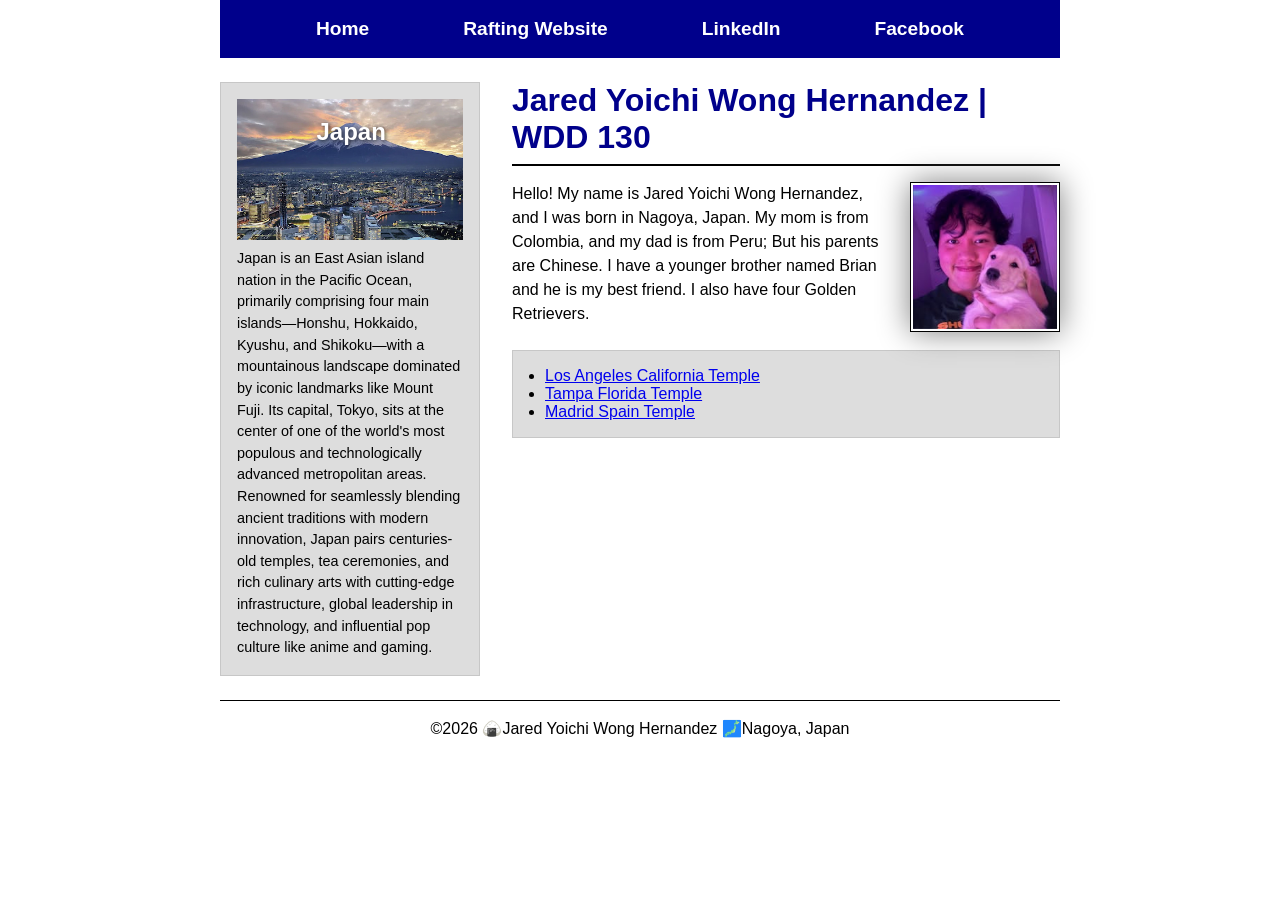
<file: index.html>
<!DOCTYPE html>
<html lang="en">

<head>
    <meta charset="UTF-8">
    <meta name="viewport" content="width=device-width, initial-scale=1.0">
    <title>Jared Yoichi Wong Hernandez | WDD 130</title>
    <meta name="description" content="Jared Yoichi Wong Hernandez, WDD130, this is a brief introduction of myself and where I'm from.">
    <meta name="author" content="Jared Yoichi Wong Hernandez">
    <link rel="stylesheet" href="styles/styles.css">
</head>

<body>
    <header>
        <nav>
            <a href="#">Home</a>
            <a href="wwr/">Rafting Website</a>
            <a href="https://linkedin.com" target="_blank" rel="noopener">LinkedIn</a>
            <a href="https://facebook.com" target="_blank" rel="noopener">Facebook</a>
        </nav>
    </header>
    <div class="grid">
        <main>
            <h1>Jared Yoichi Wong Hernandez | WDD 130</h1>
            <img src="images/profile.png" alt="Jared Yoichi Wong Hernandez" width="200">
            <p>Hello! My name is Jared Yoichi Wong Hernandez, and I was born in Nagoya, Japan. My mom is from Colombia, and my dad is from Peru; But his parents are Chinese. I have a younger brother named Brian and he is my best friend. I also have four Golden Retrievers.</p>
            <div class="box indent">
                <ul>
                    <li><a href="https://www.churchofjesuschrist.org/temples/details/los-angeles-california-temple?lang=eng" target="_blank" rel="noopener">Los Angeles California Temple</a></li>
                    <li><a href="https://www.churchofjesuschrist.org/temples/details/tampa-florida-temple?lang=eng" target="_blank" rel="noopener">Tampa Florida Temple</a></li>
                    <li><a href="https://www.churchofjesuschrist.org/temples/details/madrid-spain-temple?lang=eng" target="_blank" rel="noopener">Madrid Spain Temple</a></li>
                </ul>
            </div>
        </main>

        <aside class="box">
            <h2>Japan</h2>
            <img src="images/japan.jpg" alt="city of tokyo">
            <p>Japan is an East Asian island nation in the Pacific Ocean, primarily comprising four main islands—Honshu, Hokkaido, Kyushu, and Shikoku—with a mountainous landscape dominated by iconic landmarks like Mount Fuji. Its capital, Tokyo, sits at the center of one of the world's most populous and technologically advanced metropolitan areas. Renowned for seamlessly blending ancient traditions with modern innovation, Japan pairs centuries-old temples, tea ceremonies, and rich culinary arts with cutting-edge infrastructure, global leadership in technology, and influential pop culture like anime and gaming.</p>
        </aside>
    </div>
    <footer>
        <p>©2026 🍙Jared Yoichi Wong Hernandez 🗾Nagoya, Japan</p>
    </footer>
</body>

</html>
</file>
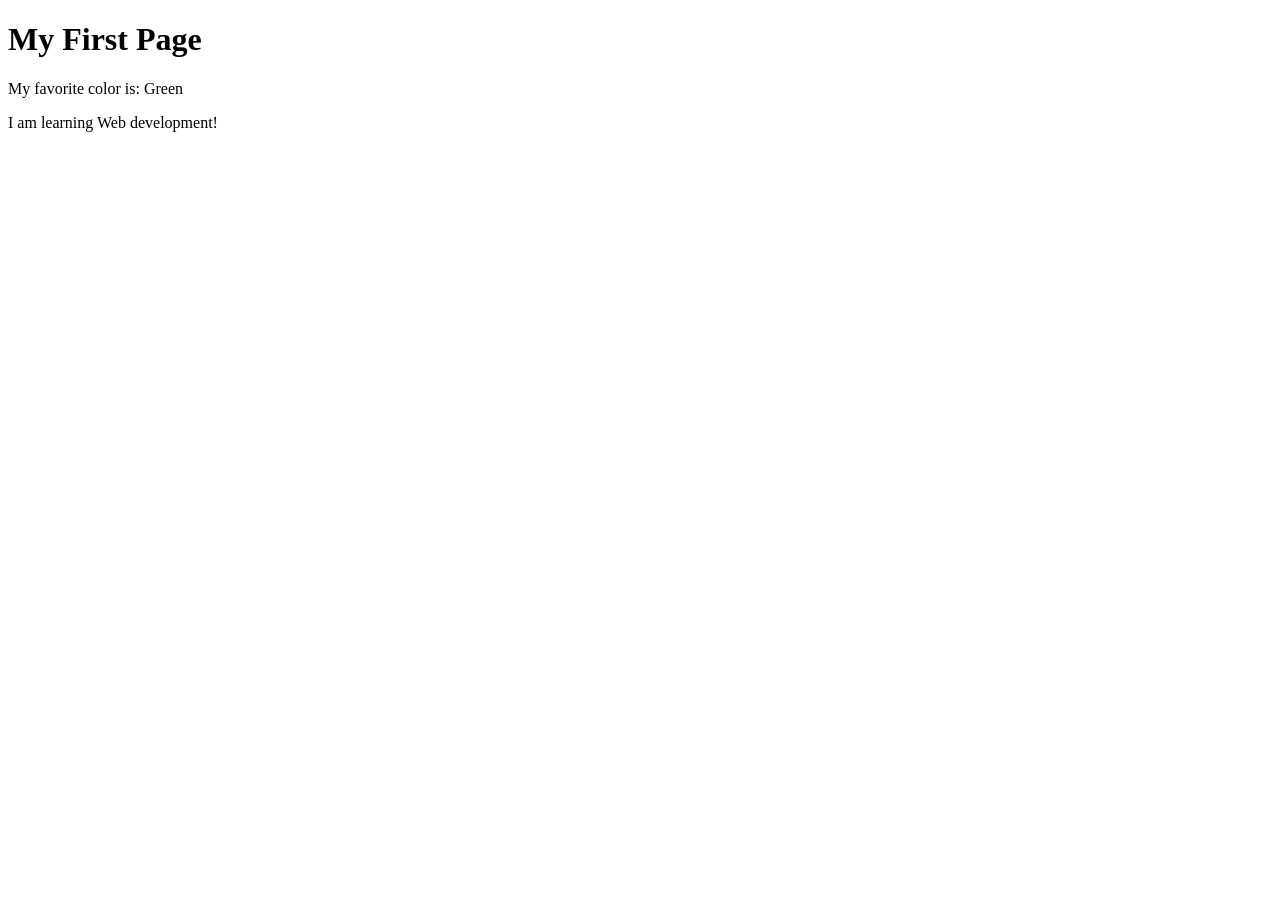
<file: week01/first-page.html>
<!DOCTYPE html>
<html lang="en">

<head>
    <meta charset="UTF-8">
    <meta name="viewport" content="width=device-width, initial-scale=1.0">
    <title>My First Page</title>
</head>

<body>
    <h1>My First Page</h1>
    <p>My favorite color is: Green</p>
    <p>I am learning Web development!</p>
</body>

</html>
</file>
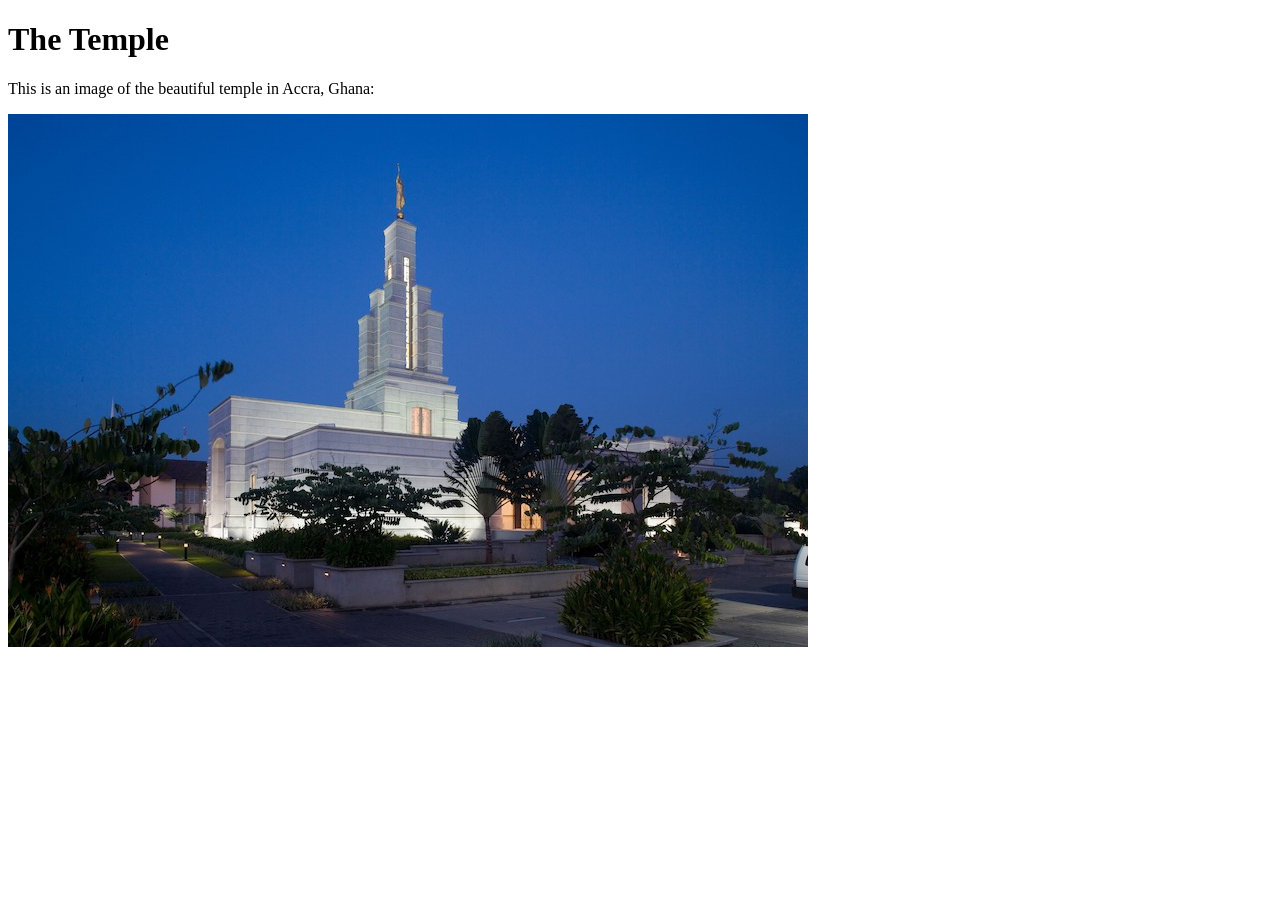
<file: week01/images-solution.html>
<!DOCTYPE html>
<html lang="en">

<head>
    <meta charset="UTF-8">
    <meta name="viewport" content="width=device-width, initial-scale=1.0">
    <title>Temple Image</title>
</head>

<body>
    <h1>The Temple</h1>
    <p>This is an image of the beautiful temple in Accra, Ghana:</p>
    <img src="images/temple-small.jpg" alt="The Accra Ghana Temple">

</body>

</html>
</file>
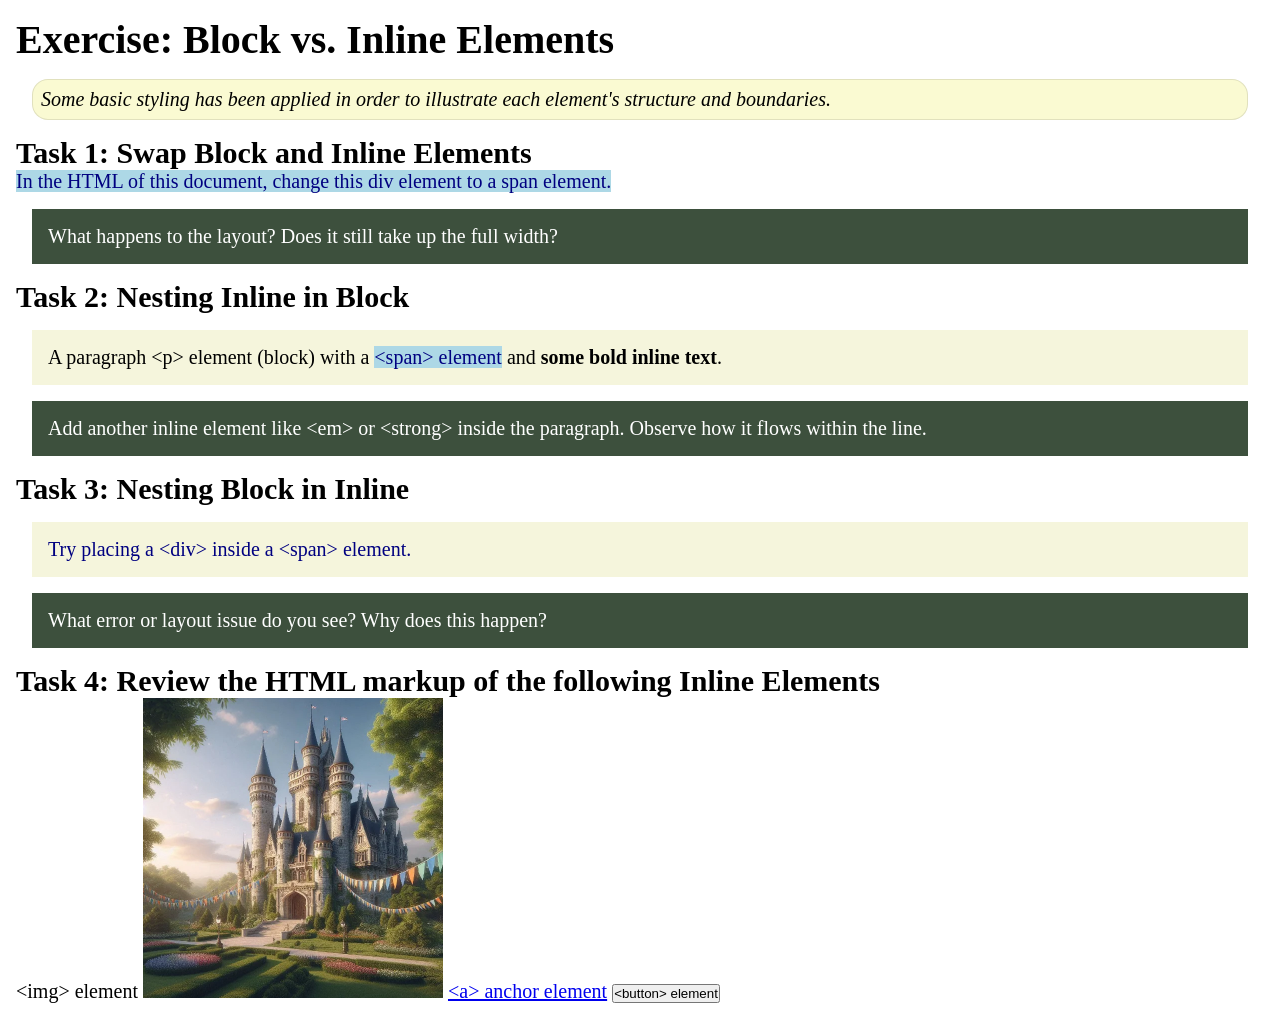
<file: week02/block-vs-inline.html>
<!DOCTYPE html>
<html lang="en">

<head>
    <meta charset="UTF-8">
    <meta name="viewport" content="width=device-width, initial-scale=1.0">
    <title>Exercise: Block vs. Inline Elements</title>
    <link rel="stylesheet" href="styles/block-vs-inline.css">
</head>

<body>
    <main>
        <h1>Exercise: Block vs. Inline Elements</h1>
        <p class="note">Some basic styling has been applied in order to illustrate each element's structure and boundaries.</p>

        <h2>Task 1: Swap Block and Inline Elements</h2>
        <span>In the HTML of this document, change this div element to a span element.</span>

        <p class="question">What happens to the layout? Does it still take up the full width?</p>

        <h2>Task 2: Nesting Inline in Block</h2>
        <p>A paragraph &lt;p&gt; element (block) with a <span>&lt;span&gt; element</span> and <strong>some bold inline text</strong>.</p>
        <p class="question">Add another inline element like &lt;em&gt; or &lt;strong&gt; inside the paragraph. Observe how it flows within the line.</p>

        <h2>Task 3: Nesting Block in Inline</h2>
        <span>
            <div>Try placing a &lt;div&gt; inside a &lt;span&gt; element.</div>
        </span>
        <p class="question">What error or layout issue do you see? Why does this happen?</p>

        <h2>Task 4: Review the HTML markup of the following Inline Elements</h2>
        &lt;img&gt; element
        <img src="images/castle.webp" alt="placeholder image (images are inline)" width="300" height="300">
        <a href="https://churchofjesuschrist.org">&lt;a&gt; anchor element</a>
        <button type="button">&lt;button&gt; element</button>
    </main>
</body>

</html>
</file>
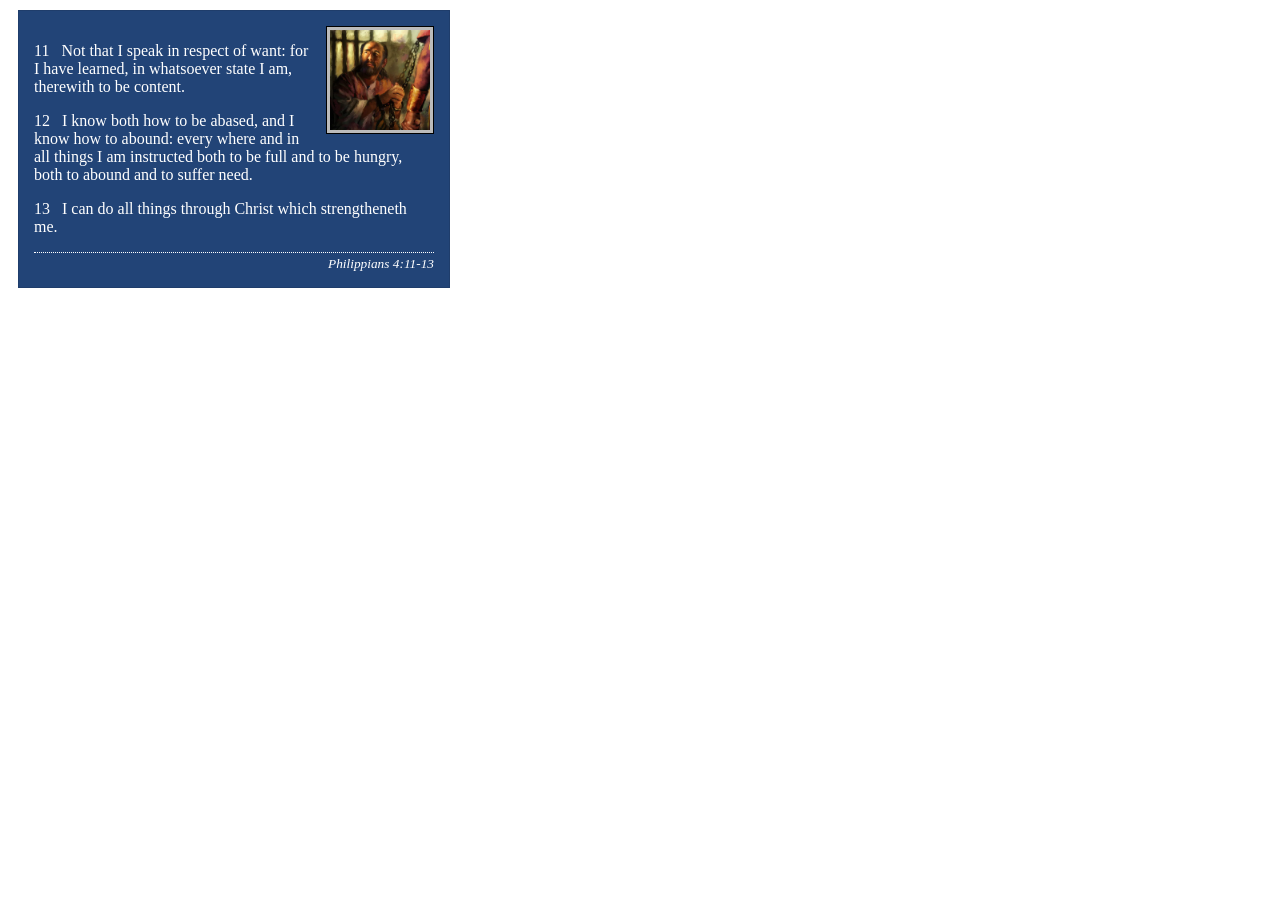
<file: week02/box-model-solution.html>
<!DOCTYPE html>
<html lang="en">

<head>
    <meta charset="UTF-8">
    <meta name="viewport" content="width=device-width, initial-scale=1.0">
    <title>Box Model Activity</title>
    <link rel="stylesheet" href="styles/box-model-solution.css">
</head>

<body>
    <main>
        <div class="callout">
            <img src="images/apostle-paul-imprisoned.webp" alt="Paul the Apostle - Imprisoned in Rome" width="200" height="200">
            <blockquote>
                <p>11 &nbsp; Not that I speak in respect of want: for I have learned, in whatsoever state I am, therewith to be content.</p>
                <p>12 &nbsp; I know both how to be abased, and I know how to abound: every where and in all things I am instructed both to be full and to be hungry, both to abound and to suffer need.</p>
                <p>13 &nbsp; I can do all things through Christ which strengtheneth me.</p>
            </blockquote>
            <cite>Philippians 4:11-13</cite>
        </div>
    </main>
</body>

</html>
</file>
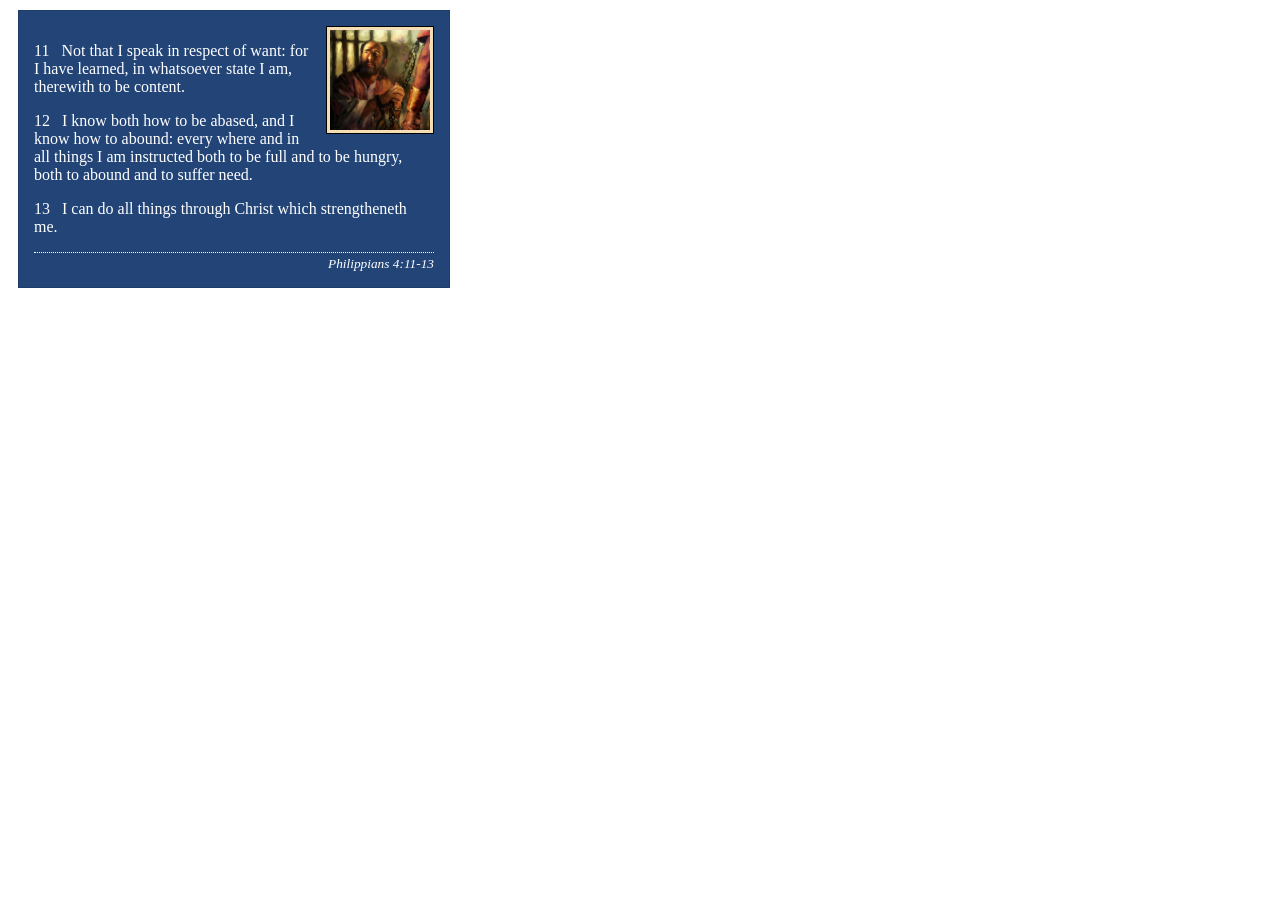
<file: week02/box-model.html>
<!DOCTYPE html>
<html lang="en">

<head>
    <meta charset="UTF-8">
    <meta name="viewport" content="width=device-width, initial-scale=1.0">
    <title>Box Model Activity</title>
    <link rel="stylesheet" href="styles/box-model.css">
</head>

<body>
    <main>
        <div class="callout">
            <img src="images/apostle-paul-imprisoned.webp" alt="Paul the Apostle - Imprisoned in Rome" width="200" height="200">
            <blockquote>
                <p>11 &nbsp; Not that I speak in respect of want: for I have learned, in whatsoever state I am, therewith to be content.</p>
                <p>12 &nbsp; I know both how to be abased, and I know how to abound: every where and in all things I am instructed both to be full and to be hungry, both to abound and to suffer need.</p>
                <p>13 &nbsp; I can do all things through Christ which strengtheneth me.</p>
            </blockquote>
            <cite>Philippians 4:11-13</cite>
        </div>
    </main>
</body>

</html>
</file>
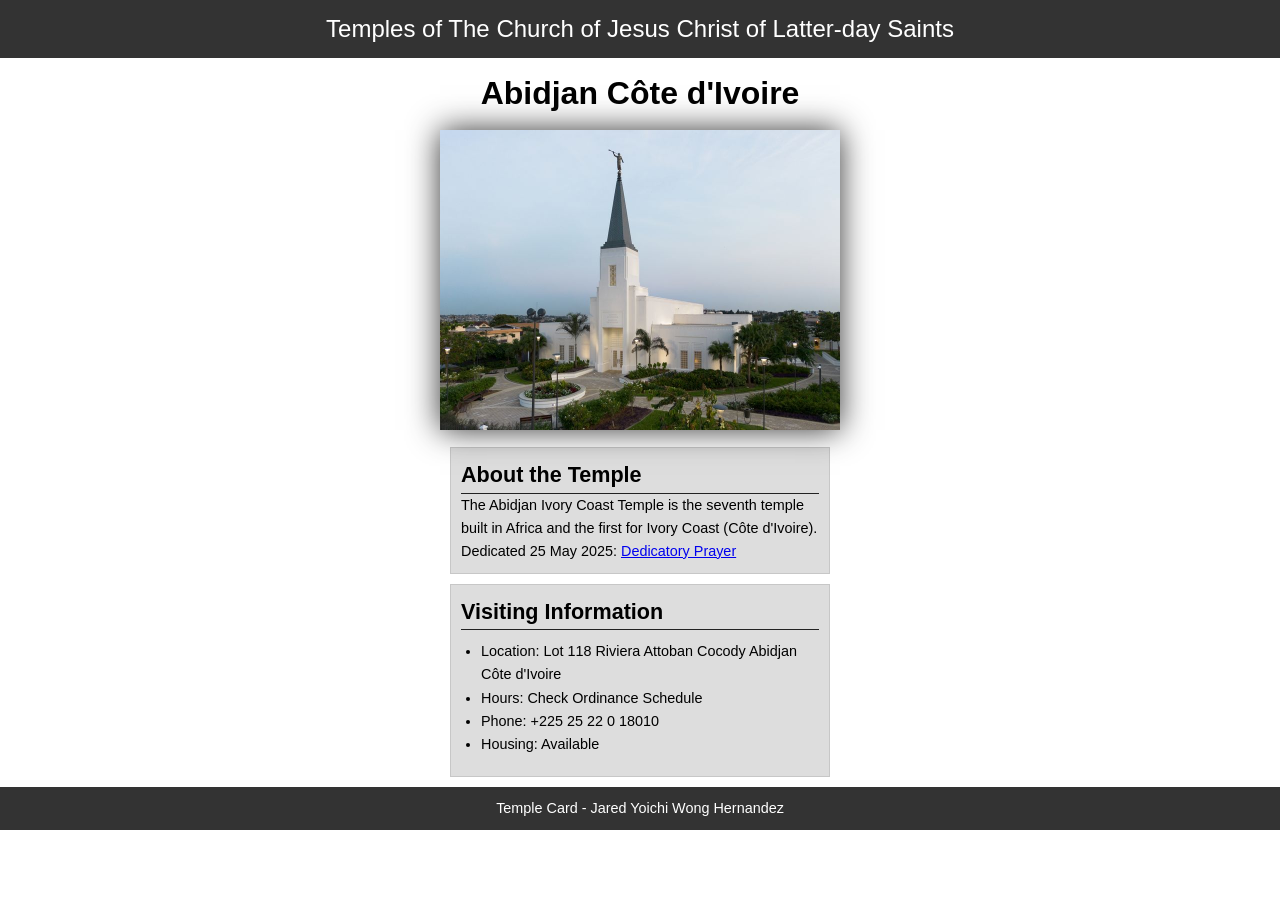
<file: week02/temple.html>
<!DOCTYPE html>
<html lang="en">

<head>
    <meta charset="UTF-8">
    <meta name="viewport" content="width=device-width, initial-scale=1.0">
    <title>Temple Card - Abidjan Côte d'Ivoire</title>
    <link rel="stylesheet" href="styles/temple.css">
</head>

<body>
    <header>
        <p>Temples of The Church of Jesus Christ of Latter-day Saints</p>
    </header>
    <main>
        <h1>Abidjan Côte d'Ivoire</h1>
        <picture>
            <img src="images/abidjan-ivory-coast.jpeg" alt="Abidjan Côte d'Ivoire Temple">
        </picture>
        <section>
            <h2>About the Temple</h2>
            <p>The Abidjan Ivory Coast Temple is the seventh temple built in Africa and the first for Ivory Coast (Côte d'Ivoire).</p>
            <p>Dedicated 25 May 2025: <a href="https://www.churchofjesuschrist.org/temples/dedicatory-prayer/abidjan-ivory-coast-temple/2025-05-25?lang=eng" target="_blank" rel="noopener noreferrer">Dedicatory Prayer</a></p>
        </section>
        <section>
            <h2>Visiting Information</h2>
            <ul>
                <li>Location: Lot 118 Riviera Attoban Cocody Abidjan Côte d'Ivoire</li>
                <li>Hours: Check Ordinance Schedule</li>
                <li>Phone: +225 25 22 0 18010</li>
                <li>Housing: Available</li>
            </ul>
        </section>
    </main>
    <footer>
        <p>Temple Card - Jared Yoichi Wong Hernandez</p>
    </footer>
</body>

</html>
</file>
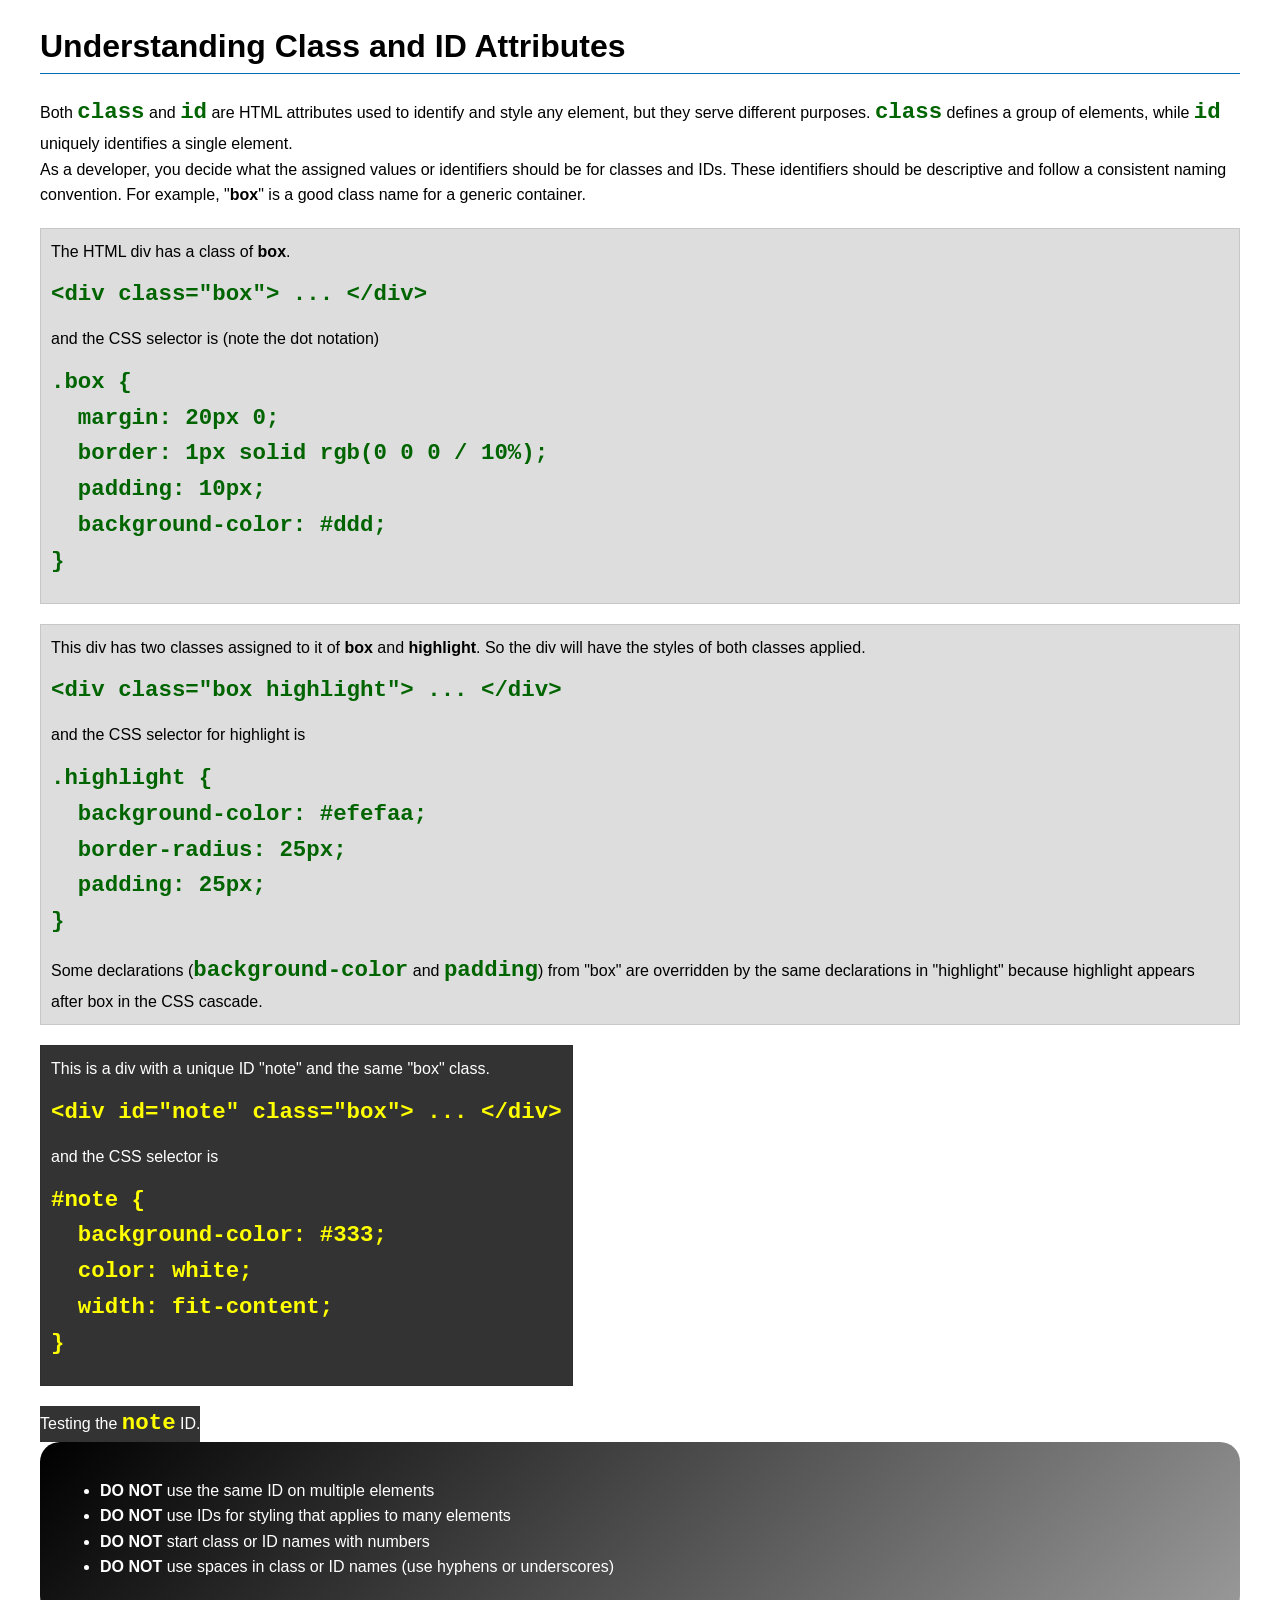
<file: week03/class-and-id.html>
<!DOCTYPE html>
<html lang="en">

<head>
    <meta charset="UTF-8">
    <meta name="viewport" content="width=device-width, initial-scale=1.0">
    <title>Class vs ID Attributes</title>
    <link rel="stylesheet" href="styles/class-and-id.css">
</head>

<body>
    <h1>Understanding Class and ID Attributes</h1>
    <p>Both <code>class</code> and <code>id</code> are HTML attributes used to identify and style any element, but they serve different purposes. <code>class</code> defines a group of elements, while <code>id</code> uniquely identifies a single element.</p>
    <p>As a developer, you decide what the assigned values or identifiers should be for classes and IDs. These identifiers should be descriptive and follow a consistent naming convention. For example, "<strong>box</strong>" is a good class name for a generic container.</p>
    <div class="box">
        <p>The HTML div has a class of <strong>box</strong>.</p>
        <pre><code class="html">&lt;div class="box"&gt; ... &lt;/div&gt;</code></pre>
        and the CSS selector is (note the dot notation)
        <pre><code class="css">.box {
  margin: 20px 0;
  border: 1px solid rgb(0 0 0 / 10%);
  padding: 10px;
  background-color: #ddd; 
}</code></pre>
    </div>

    <div class="box">
        <p>This div has two classes assigned to it of <strong>box</strong> and <strong>highlight</strong>. So the div will have the styles of both classes applied.</p>
        <pre><code class="html">&lt;div class="box highlight"&gt; ... &lt;/div&gt;</code></pre>
        and the CSS selector for highlight is
        <pre><code class="css">.highlight {
  background-color: #efefaa;
  border-radius: 25px;
  padding: 25px;
}</code></pre>
        <p>Some declarations (<code>background-color</code> and <code>padding</code>) from "box" are overridden by the same declarations in "highlight" because highlight appears after box in the CSS cascade.</p>
    </div>

    <div id="note" class="box">
        <p>This is a div with a unique ID "note" and the same "box" class.</p>
        <pre><code class="html">&lt;div id="note" class="box"&gt; ... &lt;/div&gt;</code></pre>
        and the CSS selector is
        <pre><code class="css">#note {
  background-color: #333;
  color: white;
  width: fit-content;
}</code></pre>
    </div>

    <div id="note">
        <p>Testing the <code>note</code> ID.</p>
    </div>
    <!-- <div id="note">
        <p>Testing the <strong>note</strong> ID.</p>
    </div> -->
    <section id="best-practice">
        <ul>
            <li><strong>DO NOT</strong> use the same ID on multiple elements</li>
            <li><strong>DO NOT</strong> use IDs for styling that applies to many elements</li>
            <li><strong>DO NOT</strong> start class or ID names with numbers</li>
            <li><strong>DO NOT</strong> use spaces in class or ID names (use hyphens or underscores)</li>
        </ul>
    </section>

</body>

</html>
</file>
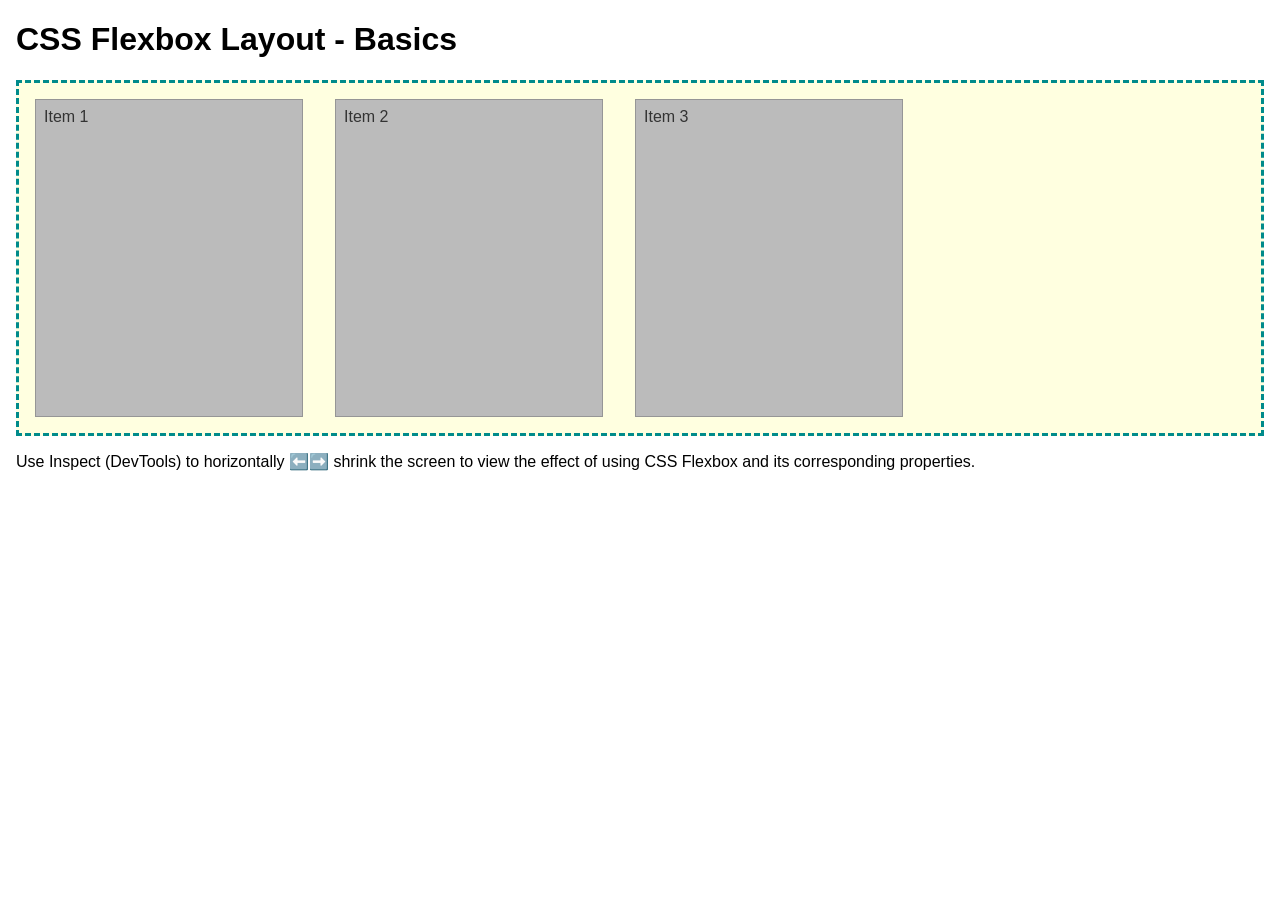
<file: week04/flexbox-layout.html>
<!DOCTYPE html>
<html lang="en">

<head>
    <meta charset="UTF-8">
    <meta name="viewport" content="width=device-width, initial-scale=1.0">
    <title>CSS Flexbox Layout - Basics</title>
    <link rel="stylesheet" href="styles/flexbox.css">
</head>

<body>
    <main>
        <h1>CSS Flexbox Layout - Basics</h1>
        <div class="flex-container">
            <div class="flex-item item1">Item 1</div>
            <div class="flex-item item2">Item 2</div>
            <div class="flex-item item3">Item 3</div>
        </div>
        <p>Use Inspect (DevTools) to horizontally ⬅️➡️ shrink the screen to view the effect of using CSS Flexbox and its corresponding properties.</p>
    </main>
</body>

</html>
</file>
<file: styles/styles.css>
* {
    margin: 0%;
    padding: 0%;
    box-sizing: border-box;
}

body {
    font-family: Arial, sans-serif;
    font-size: 16px;
}

:root {
    --heading-background-color: darkblue;
    --heading-text-color: white;
    --h1-text-color: darkblue;
    --border-color: black;
}

nav {
    background-color: var(--heading-background-color);
    padding: 10px;
    display: flex;
    justify-content: space-evenly;
    align-items: center;
}

nav a {
    display: block;
    padding: 0.5rem;
    text-decoration: none;
    font-size: 1.2rem;
    font-weight: 700;
    color: var(--heading-text-color);
}

main {
    grid-column: 2;
    margin: 0;
}

h1 {
    color: var(--h1-text-color);
    border-bottom: 2px solid var(--border-color);
    padding-bottom: 0.5rem;
    margin-bottom: 1rem;
}

main img {
    width: 150px;
    height: auto;
    border: 1px solid var(--border-color);
    padding: 2px;
    box-shadow: 0 0 30px gray;
    float: right;
    margin: 0 0 1rem 1rem;
}

aside {
    grid-column: 1;
    grid-row: 1;
    text-align: center;
    position: relative;
    width: 100%;

}

aside img {
    width: 100%;
    height: auto;
    display: block;
}

aside h2 {
    position: absolute;
    top: 35px;
    left: 37%;
    color: white;
    text-shadow: 1px 1px 4px rgba(0, 0, 0, 0.8);
}

aside p {
    text-align: left;
    font-size: 0.9rem;
    margin-top: 0.5rem;
}

p {
    padding: 0;
    line-height: 1.5;
}

footer {
    margin-top: 15px;
    border-top: 1px solid var(--border-color);
    text-align: center;
    padding: 1rem 0;
}

/* Class Selectors */
.box {
    border: 1px solid rgb(0 0 0 / 10%);
    padding: 1rem;
    background-color: #ddd;
    color: #000;
}

main .box {
    margin-top: 1.5rem;
    clear: both;
}

.indent {
    padding-left: 2rem;
}

header,
.grid,
footer {
    max-width: 840px;
    margin: 0 auto;
}

.grid {
    display: grid;
    grid-template-columns: 260px 1fr;
    gap: 2rem;
    align-items: start;
    margin-top: 1.5rem;
    margin-bottom: 1.5rem;
}
</file>
<file: week02/styles/block-vs-inline.css>
* {
    margin: 0;
    padding: 0;
}

body {
    font-size: 20px;
    margin: 1rem;
}

p,
div {
    background-color: beige;
    margin: 1rem;
    padding: 1rem;
}

span {
    color: navy;
    background-color: lightblue;
}

code {
    margin: 0;
    padding: 0;
    color: green;
    font-size: 1.2rem;
}

.note {
    font-style: italic;
    background-color: lightgoldenrodyellow;
    border-radius: 1rem;
    border: 1px solid rgb(0 0 0 / 10%);
    margin: 1rem;
    padding: .5rem;
}

.question {
    background-color: #3d503d;
    color: #fff;
}
</file>
<file: week02/styles/box-model-solution.css>
.callout {
    max-width: 400px;
    margin: 10px;
    border: 1px solid rgb(0 0 0 / 10%);
    padding: 15px;
    background-color: #247;
    color: #fff;
}

.callout img {
    float: right;
    margin: 0 0 10px 15px;
    border: 1px solid #000;
    padding: 3px;
    background-color: #bbb;
    width: 100px;
    height: auto;
}

blockquote {
    margin: 0;
}

cite {
    display: block;
    border-top: 1px dotted #fff;
    padding-top: 3px;
    text-align: right;
    font-size: smaller;
}
</file>
<file: week02/styles/box-model.css>
.callout {
    max-width: 400px;
    margin: 10px;
    border: 1px solid rgb(0 0 0 / 0.1);
    padding: 15px;
    background-color: #247;
    color: white;
}

.callout img {
    float: right;
    margin: 0 0 10px 15px;
    border: 1px solid black;
    padding: 3px;
    background-color: wheat;
    width: 100px;
    height: auto;
}

blockquote {
    margin: 0;
}

cite {
    display: block;
    border-top: 1px dotted white;
    padding-top: 3px;
    text-align: right;
    font-size: smaller;

}
</file>
<file: week02/styles/temple.css>
* {
    margin: 0;
    padding: 0;
}

body {
    font-family: Arial, sans-serif;
    line-height: 1.6;
}

header,
footer {
    background-color: #333333;
    color: #fff;
    padding: 10px;
    text-align: center;
    font-size: 1.5rem;
}

main {
    width: 400px;
    margin: 0 auto;
}

h1 {
    margin: 10px;
    text-align: center;
}

h2 {
    border-bottom: 1px solid #222;
}

img {
    width: 100%;
    height: auto;
    box-shadow: 0 0 30px #333333;
}

section {
    margin: 20px 0;
    border: 1px solid rgb(0 0 0/ 10%);
    padding: 10px;
    background-color: #ddd;
    font-size: .9rem;

}

section {
    margin: 10px;
}

ul {
    margin: 10px 20px;
}

footer {
    font-size: .9rem;
}
</file>
<file: week03/styles/class-and-id.css>
body {
    font-family: Arial, sans-serif;
    line-height: 1.6;
    margin: 0;
    padding: 0 40px;
}

h1 {
    border-bottom: 1px solid rgb(0 110 182);
    padding-bottom: 0;
}

p {
    margin: 0;
}

code {
    color: darkgreen;
    font-weight: 700;
    font-size: 1.4rem;
}

/* Class examples - can be reused */
.box {
    margin: 20px 0;
    border: 1px solid rgb(0 0 0 / 10%);
    padding: 10px;
    background-color: #ddd;
    /* this is shorthand for #dddddd */
}

.highlight {
    background-color: #efefaa;
    border-radius: 25px;
    padding: 25px;
}

/* ID examples - should be unique */

#note {
    background-color: #333;
    color: white;
    width: fit-content;
}

#note code {
    color: yellow;
}

#best-practice {
    background: linear-gradient(135deg, #000 0%, #999 100%);
    color: white;
    border-radius: 20px;
    padding: 20px;
}
</file>
<file: week04/styles/flexbox.css>
body {
    font-family: Helvetica, Arial, sans-serif;
    margin: 1rem;
}

.flex-container {
    border: 3px dashed darkcyan;
    background-color: lightyellow;
    display: flex;
    flex-wrap: wrap;
}

.flex-item {
    width: 250px;
    margin: 1rem;
    border: 1px solid rgb(0 0 0 / 20%);
    padding: 0.5rem;
    background-color: #bbb;
    color: #333;
}

.item1 {
    min-height: 100px;
}

.item2 {
    min-height: 200px;
}

.item3 {
    min-height: 300px;
}
</file>
